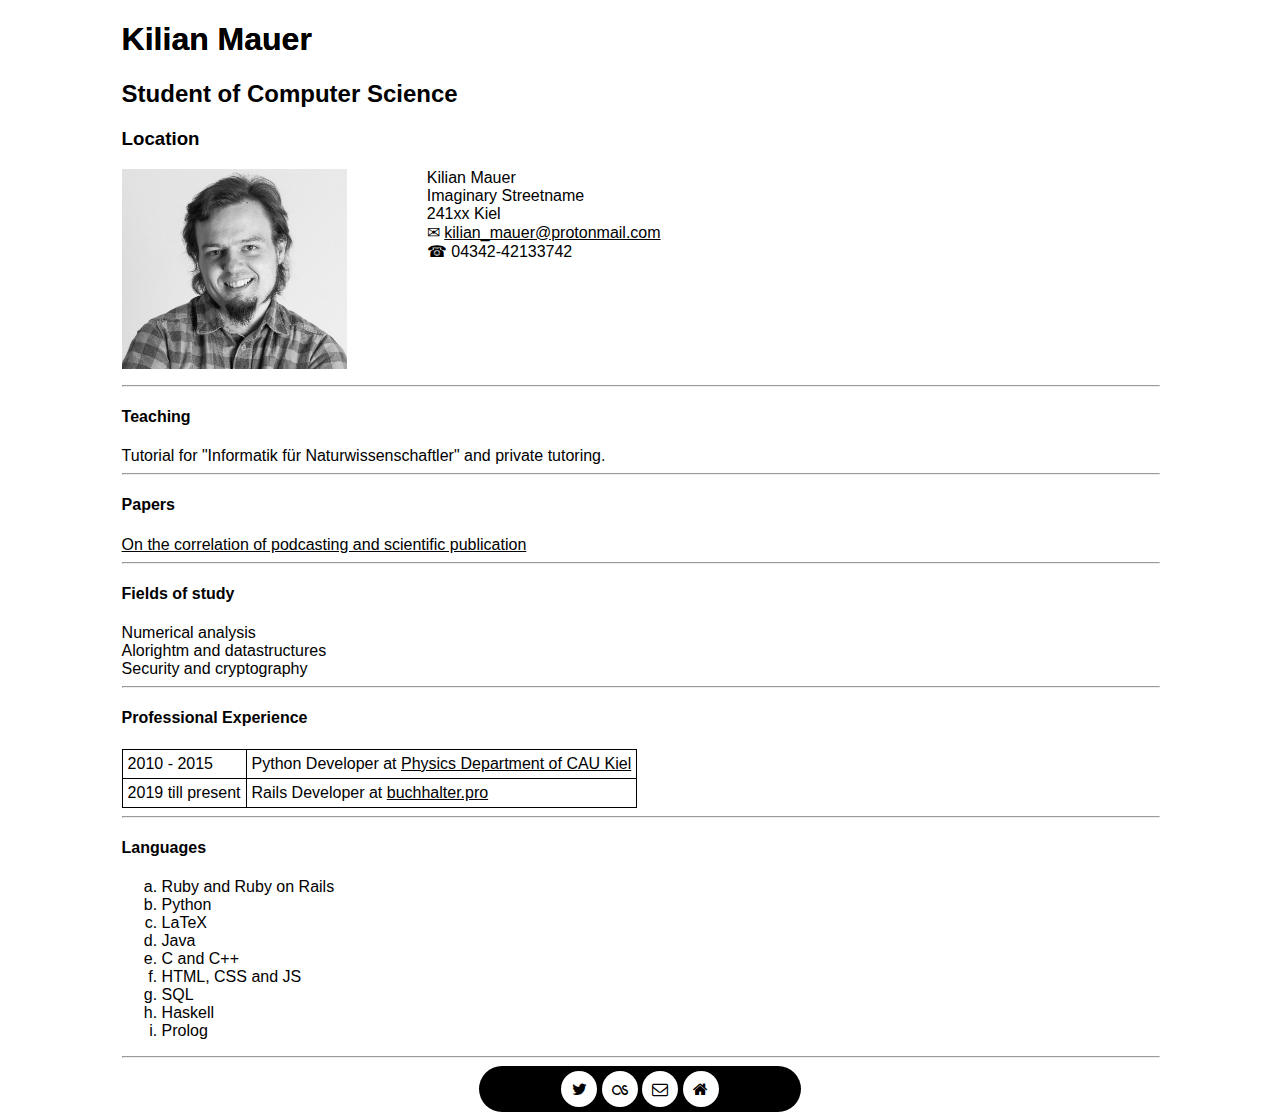
<file: academia.html>
<!DOCTYPE html>
<html lang="en">
  <head>
    <meta charset="utf-8" />
    <title>HP of Kilian Mauer</title>
    <link rel="stylesheet" href="https://cdnjs.cloudflare.com/ajax/libs/font-awesome/4.7.0/css/font-awesome.min.css">
    <link rel="stylesheet" href="styles/style.css">
    <link rel="stylesheet" href="styles/academia.css" />
    <link rel="shortcut icon" type="image/x-icon" href="pictures/icon.png" />

  </head>
  <body id="academia">
    <h1>Kilian Mauer</h1>
    <h2>Student of Computer Science</h3>
    <h3>Location</h3>

    <img src="pictures/portrait.png" alt="Portrait picture of Kilian Mauer" height="200" align="left">
    <ul class="address_list">
      <li>
        Kilian Mauer <br>
        Imaginary Streetname <br>
        241xx Kiel
      </li>
      <li>&#9993; <a href="mailto:kilian_mauer@protonmail.com"> kilian_mauer@protonmail.com</a></li>
      <li>&#9742; 04342-42133742</li>
    </ul>
    <br>
    <hr class="horizontal_line">

    <h4>Teaching</h4>
    Tutorial for "Informatik für Naturwissenschaftler" and private tutoring.
    <hr class="horizontal_line">

    <h4>Papers</h4>
    <a href="data/paper.pdf">On the correlation of podcasting and scientific publication</a>
    <hr class="horizontal line">


    <h4>Fields of study</h4>
    Numerical analysis <br>
    Alorightm and datastructures <br>
    Security and cryptography
    <hr class="horizontal line">

    <h4>Professional Experience</h4>
    <table>
      <tr>
        <td> 2010 - 2015 </td>
        <td>
          Python Developer at <a href="https://www.physik.uni-kiel.de/de/institute/ieap/ag-wimmer" target="_blank"> Physics Department of CAU Kiel </a>
        </td>
      </tr>
      <tr>
        <td> 2019 till present </td>
        <td> Rails Developer at <a href="https://buchhalter.pro/" target="_blank">buchhalter.pro</a> </td>
      </tr>
    </table>
    <hr class="horizontal_line">

    <h4>Languages</h4>
    <ul>
      <li>Ruby and Ruby on Rails</li>
      <li>Python</li>
      <li>LaTeX</li>
      <li>Java</li>
      <li>C and C++</li>
      <li>HTML, CSS and JS</li>
      <li>SQL</li>
      <li>Haskell</li>
      <li>Prolog</li>
    </ul>
    <hr class="horizontal_line">

    <div class="footer">
      <a href="https://twitter.com/kalle_gonzales"><i class="fa fa-twitter" aria-hidden="true"></i></a>
      <a href="https://www.last.fm/user/kalle_gonzales"><i class="fa fa-lastfm" aria-hidden="true"></i></a>
      <a href="mailto:kilian_mauer@protonmail.com"><i class="fa fa-envelope-o" aria-hidden="true"></i></a>
      <a href="index.html"><i class="fa fa-home" aria-hidden="true"></i></a>
    </div>
  </body>
</html>
</file>
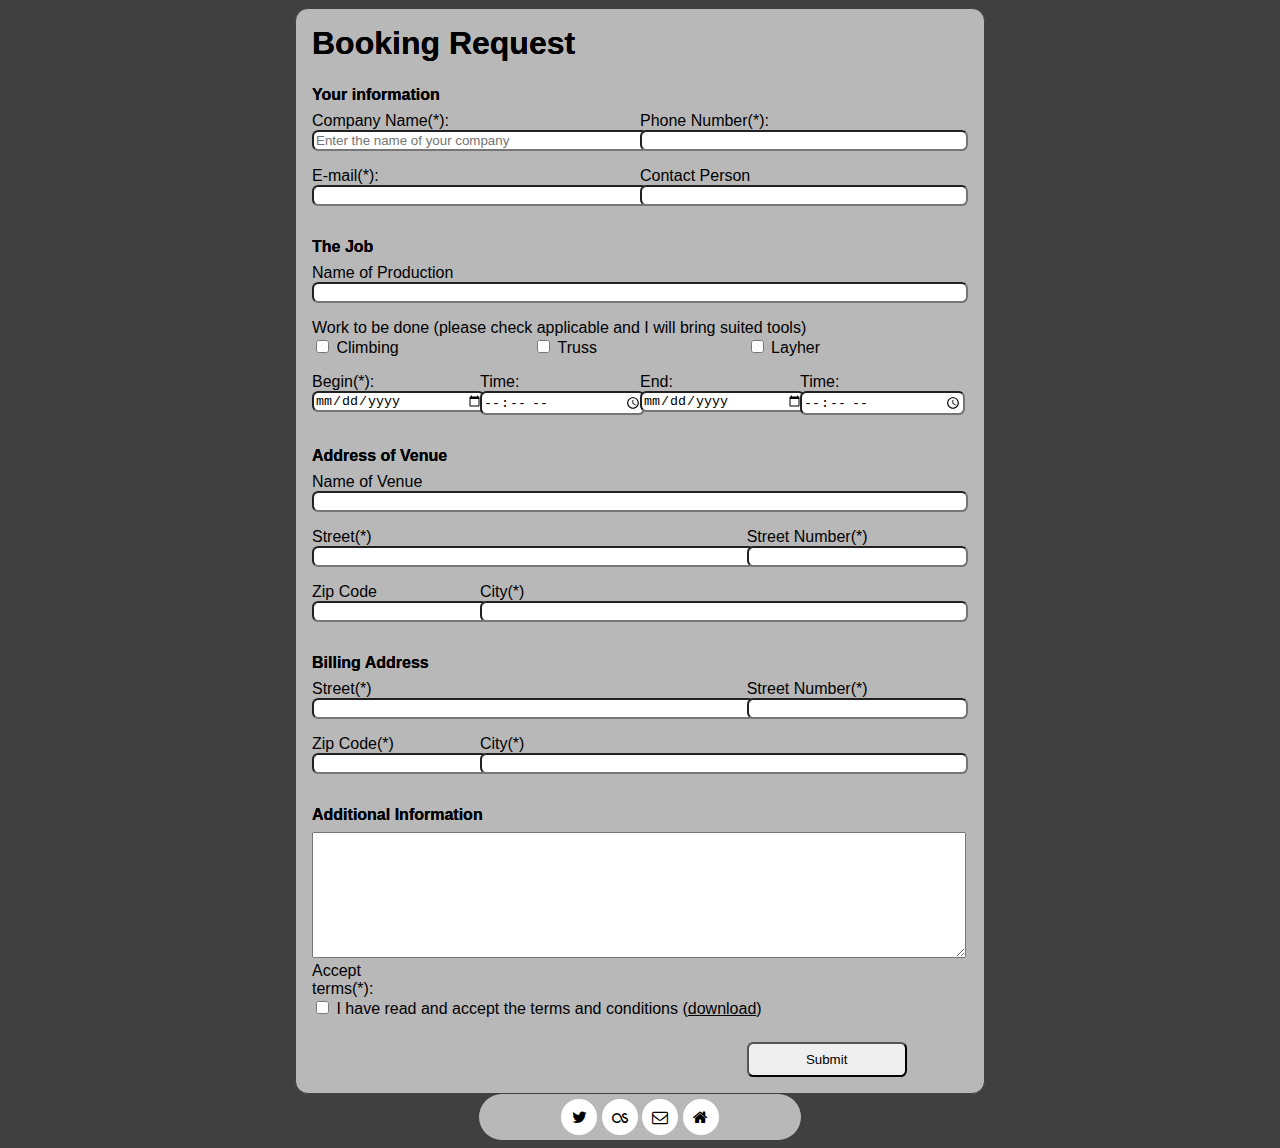
<file: booking.html>
<!DOCTYPE html>
<html lang="en">
  <head>
    <meta charset="utf-8">
    <meta name="viewport" content="width=device-width, initial-scale=1.0">
    <meta name="description" content="Private Homepage of Kilian Mauer, done for the Prechallenge of FEND20 by OpenCampus">
    <meta name="keywords" content="Web Development, Ruby on Rails, Compuer Sciences, Rigging, Foodsharing, Biking, Boulder">

    <title>Booking Request</title>
    <link rel="stylesheet" href="https://cdnjs.cloudflare.com/ajax/libs/font-awesome/4.7.0/css/font-awesome.min.css">
    <link rel="stylesheet" href="styles/style.css">
    <link rel="stylesheet" href="styles/booking.css">
    <link rel="shortcut icon" type="image/x-icon" href="pictures/icon.png">
  </head>
  <body id="booking">

    <form action="mailto:kilian_mauer@protonmail.com" method="post" enctype="text/plain">
      <h1>Booking Request</h1>
      <h4>Your information</h4>
      <div class="item item_left">
        <label for="company_name">Company Name(*): </label>
        <input type="text" name="company_name" placeholder="Enter the name of your company" id="company_name" required>
      </div>
      <div class="item item_right">
        <label for="phone_number">Phone Number(*): </label>
        <input type="tel" name="phone_number" value="" required>
      </div>
      <div class="item item_left">
        <label>E-mail(*):</label>
        <input type="email" name="emailadress" value="" required>
      </div>
      <div class="item item_right">
        <label for="contact_person">Contact Person</label>
        <input type="text" name="contact_person" value="">
      </div>


      <h4>The Job</h4>
      <div class="item item_whole">
        <label for="name_production">Name of Production</label>
        <input type="text" name="name_production" value="">
      </div>
        <label class="item_whole">Work to be done (please check applicable and I will bring suited tools)</label>
          <div class="checkbox" id="checkbox_1">
            <input type="checkbox" name="height">
            <label for="height">Climbing</label>
          </div>
          <div class="checkbox" id="checkbox_2">
            <input type="checkbox" name="truss">
            <label for="truss">Truss</label>
          </div>
          <div class="checkbox" id="checkbox_3">
            <input type="checkbox" name="layher">
            <label for="layher">Layher</label>
        </div>
        <div class="item item_date item_date_left">
          <label for="start_date">Begin(*):</label>
          <input type="date" name="start_date" value="Select a start date" id="start_date" required>
        </div>
        <div class="item item_time item_time_left">
          <label for="start_time">Time:</label>
          <input type="time" name="start_time" value="Select a start time" id="start_time" required>
        </div>
        <div id="end_date" class="item item_date item_date_right">
          <label for="end_date">End:</label>
          <input type="date" name="end_date" value="Select a end date" id="end_date">
        </div>
        <div id="end_time" class="item item_time item_time_right">
          <label for="end_time">Time:</label>
          <input type="time" name="end_time" value="Select a end time" id="end_time">
        </div>

      <h4>Address of Venue</h4>
      <div class="item item_whole">
        <label for="name_venue">Name of Venue</label>
        <input type="text" name="name_venue" value="">
      </div>
      <div class="item item_street">
        <label for="street_venue">Street(*)</label>
        <input class="street_input" type="text" name="street_venue" value="" required>
      </div>
      <div class="item item_street_number">
        <label for="street_number_venue">Street Number(*)</label>
        <input class="street_number_input" type="text" name="street_number_venue" value="" required>
      </div>
      <div class="item item_zip">
        <label for="zipcode_venue">Zip Code</label>
        <input class="zipcode_input" type="number" min="10115" max="99998" step="1" name="zipcode_venue" value="">
      </div>
      <div class="item item_city">
        <label for="city_venue">City(*)</label>
        <input class="city_input" type="text" name="city_venue" value="" required>
      </div>

      <h4>Billing Address</h4>
      <div class="item item_street">
        <label for="street_billing">Street(*)</label>
        <input class="street_input" type="text" name="street_billing" value="" required>
      </div>
      <div class="item item_street_number">
        <label for="street_number_billing">Street Number(*)</label>
        <input class="street_number_input" type="text" name="street_number_billing" value="" required>
      </div>
      <div class="item item_zip">
        <label for="zipcode_billing">Zip Code(*)</label>
        <input class="city_input" type="number" min="10115" max="99998" step="1" name="zipcode_billing" value="" required>
      </div>
      <div class="item item_city">
        <label for="city_billing">City(*)</label>
        <input class="zipcode_input" type="text" name="city_billing" value="" required>
      </div>

      <h4>Additional Information</h4>
      <div class="free_text">
        <textarea class="textinput"  name="additional_info" rows="8" cols="80"></textarea><br>
      </div>
      <label id="terms_label" for="accept_terms">Accept terms(*):</label>
      <div class="checkbox" id="terms">
        <input type="checkbox" name="accept_terms" required>
        <label for="accept_terms">I have read and accept the terms and conditions (<a href="AGB.pdf">download</a>)</label>
      </div>
        <input class="button" type="submit" name="additional_info">
    </form>
    <div class="footer">
      <a href="https://twitter.com/kalle_gonzales"><i class="fa fa-twitter" aria-hidden="true"></i></a>
      <a href="https://www.last.fm/user/kalle_gonzales"><i class="fa fa-lastfm" aria-hidden="true"></i></a>
      <a href="mailto:kilian_mauer@protonmail.com"><i class="fa fa-envelope-o" aria-hidden="true"></i></a>
      <a href="index.html"><i class="fa fa-home" aria-hidden="true"></i></a>
    </div>
  </body>
</html>
</file>
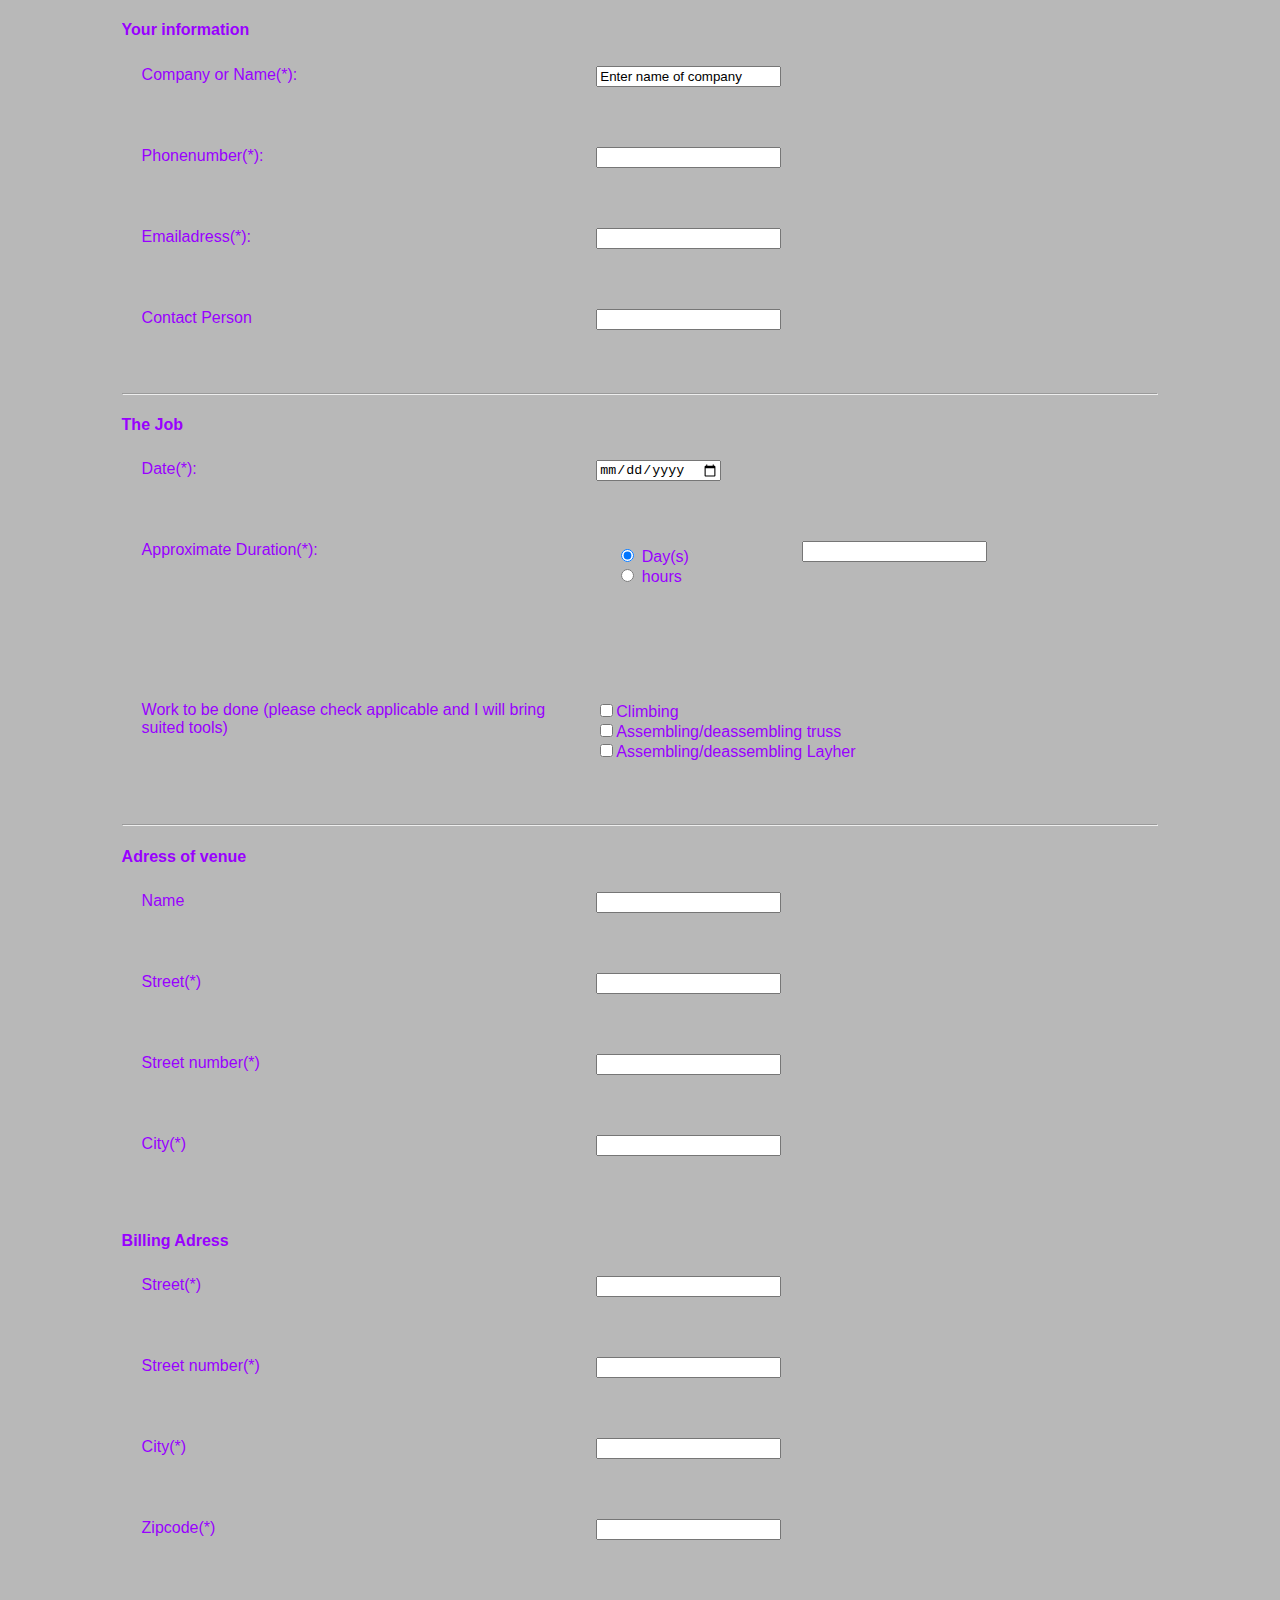
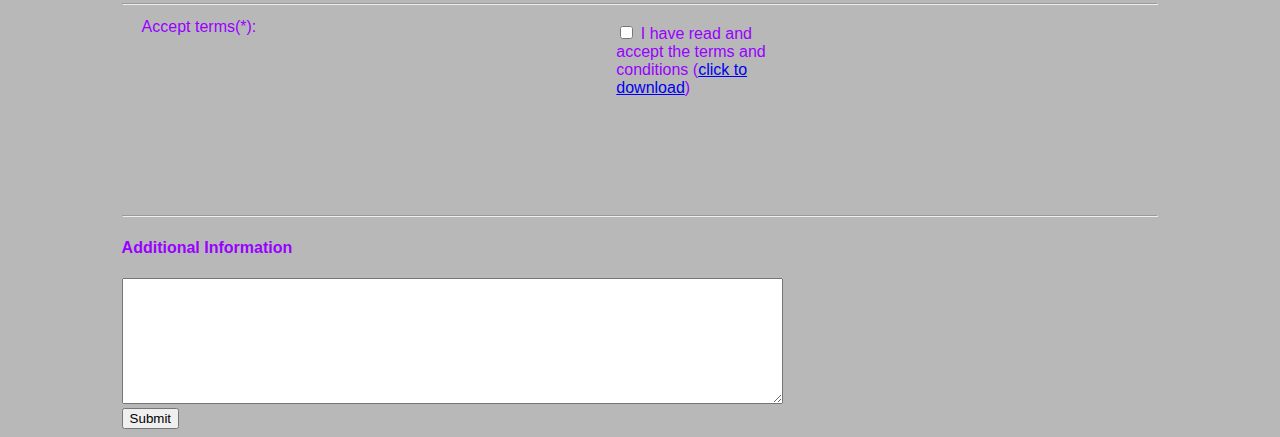
<file: booking_form.html>
<!DOCTYPE html>
<html lang="en">
  <head>
    <meta charset="utf-8">
    <meta name="viewport" content="width=device-width, initial-scale=1.0">
    <meta name="description" content="Private Homepage of Kilian Mauer, done for the Prechallenge of FEND20 by OpenCampus">
    <meta name="keywords" content="Web Development, Ruby on Rails, Compuer Sciences, Rigging, Foodsharing, Biking, Boulder">

    <title>Booking Request</title>
    <link rel="stylesheet" href="style.css">
    <link rel="shortcut icon" type="image/x-icon" href="pictures/icon.png">
  </head>
  <body id="booking">
    <form action="mailto:kilian_mauer@protonmail.com" method="post" enctype="text/plain">
      <h4>Your information</h4>
      <div class="row">
        <div class="column">
          <label for="name">Company or Name(*): </label>
        </div>
        <div class="column">
          <input type="text" name="Name" value="Enter name of company" id="name">
        </div>
      </div>

      <div class="row">
        <div class="column">
          <label>Phonenumber(*): </label>
        </div>
        <div class="column">
          <input type="tel" name="phonenumber" value="">
        </div>
      </div>

      <div class="row">
        <div class="column">
          <label>Emailadress(*):</label>
        </div>
        <div class="column">
          <input type="email" name="emailadress" value="">
        </div>
      </div>

      <div class="row">
        <div class="column">
          <label>Contact Person</label>
        </div>
        <div class="column">
          <input type="text" name="contact" value="">
        </div>
      </div>
      <hr>


      <h4>The Job</h4>
      <div class="row">
        <div class="column">
          <label for="date">Date(*):</label>
        </div>
        <div class="column">
          <input type="date" nae="date" value="Select a date" id="date">
        </div>
      </div>
      <div class="row">
        <div class="column">
          <label for="duration_value">Approximate Duration(*):</label>
        </div>
        <div class="column">
          <div class="column">
            <input type="radio" name="duration_unit" checked> Day(s) <br>
            <input type="radio" name="duration_unit" > hours
          </div>
          <input type="number" name="duration_value" value="How long will it approximatly be?" id="duration_value">
        </div>
      </div>
      <div class="row">
        <div class="column">
          <label for="name">Work to be done (please check applicable and I will bring suited tools)</label>
        </div>
        <div class="column">
          <input type="checkbox" name="height" value="">Climbing <br>
          <input type="checkbox" name="truss" value="">Assembling/deassembling truss <br>
          <input type="checkbox" name="layher" value="">Assembling/deassembling Layher <br>
        </div>
      </div>
      <hr>

      <h4>Adress of venue</h4>
      <div class="row">
        <div class="column">
          <label for="name">Name</label>
        </div>
        <div class="column">
          <input type="text" name="name" value="">
        </div>
      </div>

      <div class="row">
        <div class="column">
          <label for="street">Street(*)</label>
        </div>
        <div class="column">
          <input type="text" name="street" value="">
        </div>
      </div>

      <div class="row">
        <div class="column">
          <label for="street_number">Street number(*)</label>
        </div>
        <div class="column">
          <input type="number" name="street_number" value="">
        </div>
      </div>

      <div class="row">
        <div class="column">
          <label for="city">City(*)</label>
        </div>
        <div class="column">
          <input type="text" name="city" value="">
        </div>
      </div>

      <h4>Billing Adress</h4>

      <div class="row">
        <div class="column">
          <label for="street">Street(*)</label>
        </div>
        <div class="column">
          <input type="text" name="street" value="">
        </div>
      </div>

      <div class="row">
        <div class="column">
          <label for="street_number">Street number(*)</label>
        </div>
        <div class="column">
          <input type="number" name="street_number" value="">
        </div>
      </div>

      <div class="row">
        <div class="column">
          <label for="city">City(*)</label>
        </div>
        <div class="column">
          <input type="text" name="city" value="">
        </div>
      </div>

      <div class="row">
        <div class="column">
          <label for="zipcode">Zipcode(*)</label>
        </div>
        <div class="column">
          <input type="number" name="zipcode" value="">
        </div>
      </div>

      <hr>
      <div class="row">
        <div class="column">
          <label for="accept_terms">Accept terms(*):</label>
        </div>
        <div class="column">
          <div class="column">
            <input type="checkbox" name="duration_unit"> I have read and accept the terms and conditions (<a href="AGBs.pdf">click to download</a>) <br>
          </div>
        </div>
      </div>
      <hr>
      <h4>Additional Information</h4>
      <textarea name="additional_info" rows="8" cols="80"></textarea><br>
      <input type="submit" name="additional_info">
    </form>
  </body>
</html>
</file>
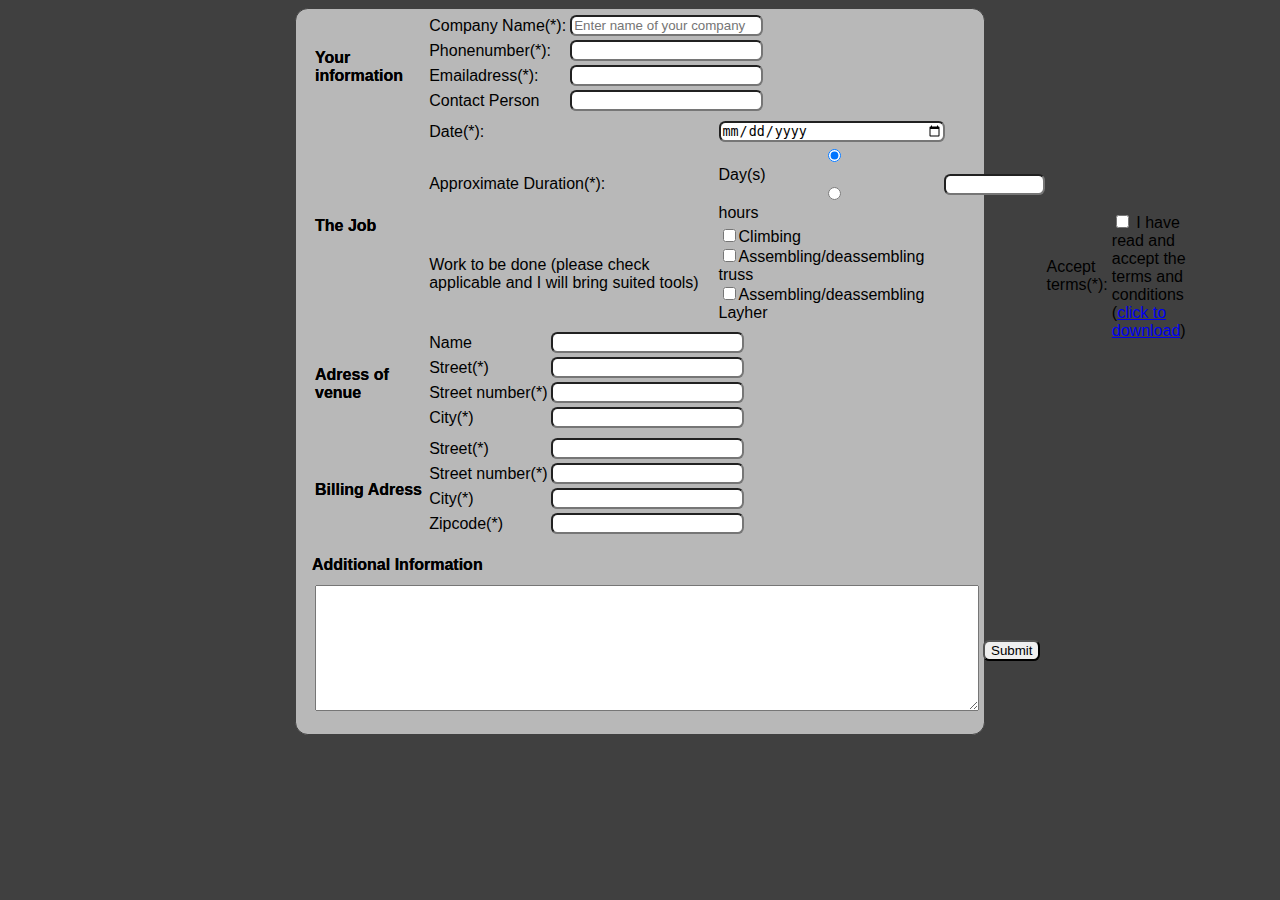
<file: booking_form_company.html>
<!DOCTYPE html>
<html lang="en">
  <head>
    <meta charset="utf-8">
    <meta name="viewport" content="width=device-width, initial-scale=1.0">
    <meta name="description" content="Private Homepage of Kilian Mauer, done for the Prechallenge of FEND20 by OpenCampus">
    <meta name="keywords" content="Web Development, Ruby on Rails, Compuer Sciences, Rigging, Foodsharing, Biking, Boulder">

    <title>Booking Request (company)</title>
    <link rel="stylesheet" href="styles/booking.css">
    <link rel="shortcut icon" type="image/x-icon" href="pictures/icon.png">
  </head>
  <body id="booking">
    <form action="mailto:kilian_mauer@protonmail.com" method="post" enctype="text/plain">
      <table class="outside">
        <tr class="outside">
          <td><h4>Your information</h4></td>
          <td>
            <table>
              <tr>
                <td><label for="company_name">Company Name(*): </label></td>
                <td><input type="text" name="company_name" placeholder="Enter name of your company" id="company_name" required></td>
              </tr>
              <tr>
                <td><label for="phone_number">Phonenumber(*): </label></td>
                <td><input type="tel" name="phone_number" value="" required></td>
              </tr>
              <tr>
                <td><label>Emailadress(*):</label></td>
                <td><input type="email" name="emailadress" value="" required></td>
              </tr>
              <tr>
                <td><label for="contact_person">Contact Person</label></td>
                <td><input type="text" name="contact_person" value=""></td>
              </tr>
            </table>
          </td>
        </tr>
        <tr class="outside">
          <td><h4>The Job</h4></td>
          <td>
            <table>
              <tr>
                <td><label for="date">Date(*):</label></td>
                <td><input type="date" name="date" value="Select a date" id="date" required></td>
              </tr>
              <tr>
                <td><label for="duration_value">Approximate Duration(*):</label></td>
                <td>
                  <input type="radio" name="duration_unit" checked> Day(s) <br>
                  <input type="radio" name="duration_unit" > hours
                </td>
                <td><input type="number"  min="1" step="1" name="duration_value" value="How long will it approximatly be?" id="duration_value" required></td>
              </tr>
              <tr>
                <td><label for="name">Work to be done (please check applicable and I will bring suited tools)</label></td>
                <td>
                  <input type="checkbox" name="height" value="">Climbing <br>
                  <input type="checkbox" name="truss" value="">Assembling/deassembling truss <br>
                  <input type="checkbox" name="layher" value="">Assembling/deassembling Layher <br>
                </td>
              </tr>
            </table>
          </td>
        </tr>
        <tr class="outside">
          <td><h4>Adress of venue</h4></td>
          <td>
            <table>
              <tr>
                <td><label for="name">Name</label></td>
                <td><input type="text" name="name" value=""></td>
              </tr>
              <tr>
                <td><label for="street">Street(*)</label></td>
                <td><input type="text" name="street" value="" required></td>
              </tr>
              <tr>
                <td><label for="street_number">Street number(*)</label></td>
                <td><input type="number" min="1" step="1" oninput="validity.valid||(value='');" name="street_number" value="" required></td>
              </tr>
              <tr>
                <td><label for="city">City(*)</label></td>
                <td><input type="text" name="city" value="" required></td>
              </tr>
            </table>
          </td>
        </tr>
        <tr class="outside">
          <td><h4>Billing Adress</h4></td>
          <td>
            <table>
              <tr>
                <td><label for="street">Street(*)</label></td>
                <td><input type="text" name="street" value="" required></td>
              </tr>

              <tr>
                <td><label for="street_number">Street number(*)</label></td>
                <td><input type="number" name="street_number" value="" required></td>
              </tr>

              <tr>
                <td><label for="city">City(*)</label></td>
                <td><input type="text" name="city" value="" required></td>
              </tr>

              <tr>
                <td><label for="zipcode">Zipcode(*)</label></td>
                <td><input type="number" name="zipcode" value="" required></td>
              </tr>
            </table>
          </td>
        </tr>
        <table>
          <tr>
            <tr>
            <td><label for="accept_terms">Accept terms(*):</label></td>
            <td>
              <input type="checkbox" name="duration_unit" required>
              I have read and accept the terms and conditions (<a href="AGBs.pdf">click to download</a>) <br>
            </td>
          </tr>
        </table>
        <h4>Additional Information</h4>
        <table>
          <tr>
            <td><textarea name="additional_info" rows="8" cols="80"></textarea><br></td>
            <td><input type="submit" name="additional_info"></td>
          </tr>
        </table>
      </table>
    </form>
  </body>
</html>
</file>
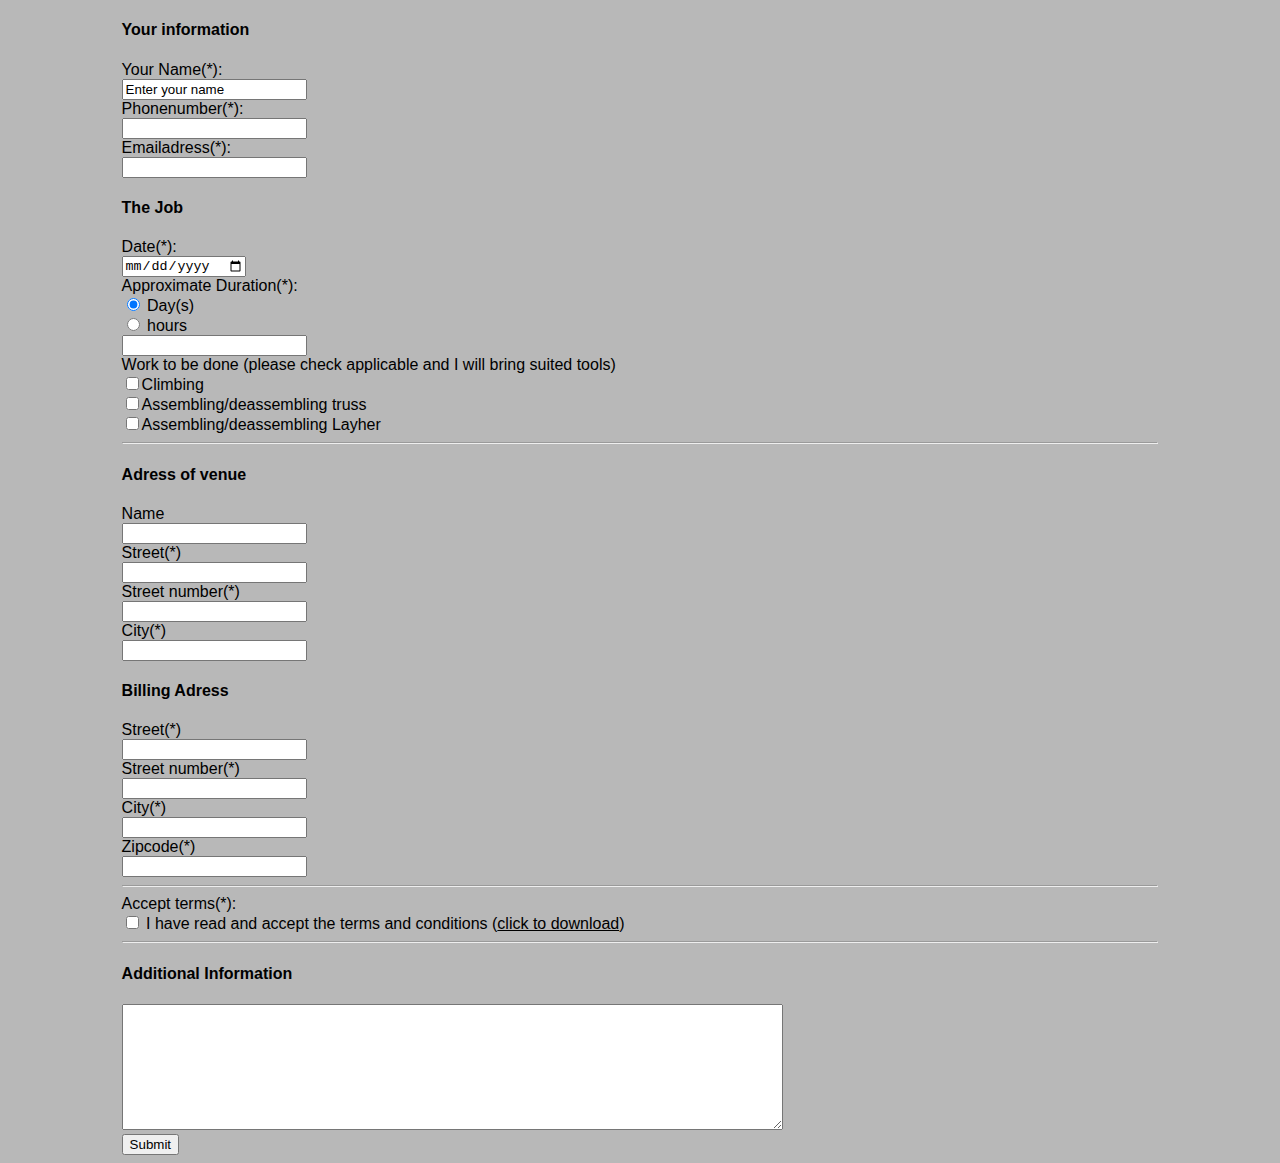
<file: booking_form_private.html>
<!DOCTYPE html>
<html lang="en">
  <head>
    <meta charset="utf-8">
    <meta name="viewport" content="width=device-width, initial-scale=1.0">
    <meta name="description" content="Private Homepage of Kilian Mauer, done for the Prechallenge of FEND20 by OpenCampus">
    <meta name="keywords" content="Web Development, Ruby on Rails, Compuer Sciences, Rigging, Foodsharing, Biking, Boulder">

    <title>Booking Request (private)</title>
    <link rel="stylesheet" href="styles/style.css">
    <link rel="shortcut icon" type="image/x-icon" href="pictures/icon.png">
  </head>
  <body id="booking">
    <form action="mailto:kilian_mauer@protonmail.com" method="post" enctype="text/plain">
      <h4>Your information</h4>
      <div class="row">
        <div class="column">
          <label for="name">Your Name(*): </label>
        </div>
        <div class="column">
          <input type="text" name="Name" value="Enter your name" id="name">
        </div>
      </div>

      <div class="row">
        <div class="column">
          <label>Phonenumber(*): </label>
        </div>
        <div class="column">
          <input type="tel" name="phonenumber" value="">
        </div>
      </div>

      <div class="row">
        <div class="column">
          <label>Emailadress(*):</label>
        </div>
        <div class="column">
          <input type="email" name="emailadress" value="">
        </div>
      </div>

      <h4>The Job</h4>
      <div class="row">
        <div class="column">
          <label for="date">Date(*):</label>
        </div>
        <div class="column">
          <input type="date" nae="date" value="Select a date" id="date">
        </div>
      </div>
      <div class="row">
        <div class="column">
          <label for="duration_value">Approximate Duration(*):</label>
        </div>
        <div class="column">
          <div class="column">
            <input type="radio" name="duration_unit" checked> Day(s) <br>
            <input type="radio" name="duration_unit" > hours
          </div>
          <input type="number" name="duration_value" value="How long will it approximatly be?" id="duration_value">
        </div>
      </div>
      <div class="row">
        <div class="column">
          <label for="name">Work to be done (please check applicable and I will bring suited tools)</label>
        </div>
        <div class="column">
          <input type="checkbox" name="height" value="">Climbing <br>
          <input type="checkbox" name="truss" value="">Assembling/deassembling truss <br>
          <input type="checkbox" name="layher" value="">Assembling/deassembling Layher <br>
        </div>
      </div>
      <hr>

      <h4>Adress of venue</h4>
      <div class="row">
        <div class="column">
          <label for="name">Name</label>
        </div>
        <div class="column">
          <input type="text" name="name" value="">
        </div>
      </div>

      <div class="row">
        <div class="column">
          <label for="street">Street(*)</label>
        </div>
        <div class="column">
          <input type="text" name="street" value="">
        </div>
      </div>

      <div class="row">
        <div class="column">
          <label for="street_number">Street number(*)</label>
        </div>
        <div class="column">
          <input type="number" name="street_number" value="">
        </div>
      </div>

      <div class="row">
        <div class="column">
          <label for="city">City(*)</label>
        </div>
        <div class="column">
          <input type="text" name="city" value="">
        </div>
      </div>

      <h4>Billing Adress</h4>

      <div class="row">
        <div class="column">
          <label for="street">Street(*)</label>
        </div>
        <div class="column">
          <input type="text" name="street" value="">
        </div>
      </div>

      <div class="row">
        <div class="column">
          <label for="street_number">Street number(*)</label>
        </div>
        <div class="column">
          <input type="number" name="street_number" value="">
        </div>
      </div>

      <div class="row">
        <div class="column">
          <label for="city">City(*)</label>
        </div>
        <div class="column">
          <input type="text" name="city" value="">
        </div>
      </div>

      <div class="row">
        <div class="column">
          <label for="zipcode">Zipcode(*)</label>
        </div>
        <div class="column">
          <input type="number" name="zipcode" value="">
        </div>
      </div>

      <hr>
      <div class="row">
        <div class="column">
          <label for="accept_terms">Accept terms(*):</label>
        </div>
        <div class="column">
          <div class="column">
            <input type="checkbox" name="duration_unit"> I have read and accept the terms and conditions (<a href="AGBs.pdf">click to download</a>) <br>
          </div>
        </div>
      </div>
      <hr>
      <h4>Additional Information</h4>
      <textarea name="additional_info" rows="8" cols="80"></textarea><br>
      <input type="submit" name="additional_info">
    </form>
  </body>
</html>
</file>
<file: styles/style.css>
:root {
    --light-grey: #B8B8B8;
    --dark-grey: #606060;
    --darker-grey: #404040;
    --pink: #FF0099;
    --purple: #9900FF;
    --white: #FFF;
    --black: #000;
}

body, html {
  text-align: left;
  background-color: var(--light-grey);
  font-family: "Gayathri", sans-serif;
  margin-left: 5%;
  margin-right: 5%;
}


.footer {
  grid-column: 1 / 3;
  border-radius: 25px;
  color: var(--white);
  background-color: var(--darker-grey);
  text-align: center;
}

h1 {
  text-shadow: 2px 2px black;
}

p {
  background-color: var(--darker-grey);
  color: var(--white);
  height: 100px;
  text-align: left;
  padding-left: 50px;
  padding-top: 10px;
}

a:link {
  color: black;
}

a:visited {
  color: var(--light-grey);
}

a:hover {
  color: var(--purple);
}

.container {
  display: grid;
  grid-template-columns: 1fr 1fr;
  grid-column-gap: 1rem;
}

.card {
  border-left: 10px solid var(--darker-grey);
  border-right: 10px solid var(--darker-grey);
  background-color: var(--darker-grey);
  align-items: center;
}

.subheader {
  text-align: left;
  color: var(--pink);
  background-color: var(--darker-grey);
  font-variant: small-caps;  /* Kapitälchen */
  font-family: "Tradewinds", Times, serif;
  border-top-left-radius: 15px;
  border-top-right-radius: 15px;
  text-align: center;
  padding: 10px;
  margin-bottom: 0px;
}

.thumbnail_wrapper {
  border-radius: 50%;
  width: 750px;
  height: 625px;
  background-color: var(--light-grey);
  padding-top: 125px;
  text-align: center;
}

.fa {
  padding: 20px;
  font-size: 30px;
  width: 30px;
  text-align: center;
  text-decoration: none;
  border-radius: 50%;
}

.fa:hover {
  background-color: white;
  color: black;
}

.fa-twitter:hover {
  color: blue;
}

.fa-lastfm:hover {
  color: red;
}

.fa {
  padding: 20px;
  font-size: 30px;
  width: 30px;
  color: var(--white);
  text-align: center;
  text-decoration: none;
  border-radius: 50%;
  transition: 0.5s;
}

/* FONTS */
@font-face {
 font-family: Tradewinds;
 src: url(https://fonts.gstatic.com/s/tradewinds/v8/AYCPpXPpYNIIT7h8-QenM0Jt5vM.woff2);
}

@font-face {
 font-family: Gayathri;
 src: url(https://fonts.googleapis.com/css?family=Gayathri&display=swap);
}

@font-face {
 font-family: font-awsome;
 src: url(https://cdnjs.cloudflare.com/ajax/libs/font-awesome/4.7.0/css/font-awesome.min.css);
}

@media (max-width: 800px) {
  :root {
    margin: 0;
    padding: 0;
  }

  body, html {
    text-align: left;
    background-color: var(--light-grey);
    font-family: "Gayathri", sans-serif;
  }

  .container {
    display: grid;
    grid-template-columns: 1fr;
    align: center;
    /* grid-column-gap: 1rem; */
  }
}
</file>
<file: styles/academia.css>
img {
  margin-right: 5rem;
  margin-bottom: 1rem;
}

td, th, table {
  border: 1px solid black;
  border-collapse: collapse;
}

td, th {
  padding: 5px;
}

q{
  margin-left: 50px;
}
hr {
  min-width: 100%;
}

h1 {
  text-shadow: 0 0;
}

html, body{
  background-color: white;
}

ul{
  list-style-type: lower-alpha;
}

.address_list{
  list-style-type: none;
}

.fa-envelope-o:hover, .fa-home:hover {
  background-color: var(--light-grey);
  color: white;
}

.fa-twitter:hover {
  background-color: blue;
  color: white;
}

.fa-lastfm:hover {
  background-color: red;
  color: white;
}

.fa {
  padding: 10px;
  font-size: 1rem;
  width: 1rem;
  text-align: center;
  text-decoration: none;
  border-radius: 50%;
  transition: 0.5s;
  color: black;
  background-color: white;
}

.footer {
  border-radius: 25px;
  color: var(--white);
  background-color: var(--black);
  text-align: center;
  padding: 5px;
  width: 30%;
  float: middle;
  margin: auto;
}
</file>
<file: styles/booking.css>
:root {
    --light-grey: #B8B8B8;
    --dark-grey: #606060;
    --darker-grey: #404040;
    --pink: #FF0099;
    --purple: #9900FF;
    --white: #FFFFFF;
    --black: #000;
}

body, html {
  text-align: left;
  color: var(--black);
  background-color: var(--darker-grey);
  font-family: "Gayathri", sans-serif;
}

form {
  display: grid;
  grid-template-columns: 1fr 1fr 1fr 1fr 1fr 1fr 1fr 1fr 1fr 1fr 1fr 1fr;
  grid-column-gap: 0;
  width: 40rem;
  margin: 0 auto;
  border: 1px solid var(--darker-grey);
  background-color: var(--light-grey);
  border-radius: .8rem;
  padding: 0 2rem 1rem 1rem;
}

h1, h4 {
  grid-column: 1 / 13;
  margin-top: 1rem;
  margin-bottom: .5rem;
  text-shadow: 0 0;
}

label, input {
  border-radius: .4rem;
  width: 100%;
}

.item {
  margin-bottom: 1rem;
}

.item_left {
  grid-column: 1 / 7;
}

.item_right {
  grid-column: 7 / 13;
}

.item_whole {
  grid-column: 1 / 13;
  width: 40rem;
  min-width: 100%;
}

.item_street {
  grid-column: 1 / 9;
}

.item_street_number {
  grid-column: 9 / 13;
}

.item_zip{
  grid-column: 1 / 4;
}

.item_city{
  grid-column: 4 / 13;
}

.item_date_left{
  grid-column: 1 / 4;
}

.item_time_left{
  grid-column: 4 / 7;
}

.item_date_right{
  grid-column: 7 / 10;
}

.item_time_right{
  grid-column: 10 / 13;
}

.text_whole {
  min-width: 100%;
}

.checkboxes {
  grid-column: 1 / 13;
  align-items: center;
  padding-left: auto;
}

input[type=checkbox] {
  width: auto;
}

.free_text {
  grid-column: 1 / 13;
  margin: auto;
}

.checkbox {
  margin-bottom: 1rem;
}

.textinput {
    width: 100%;
}

.button{
  width: 10rem;
  float: right;
  padding: .5rem 0;
  margin-top: .5rem;
  grid-column: 9/13;
}

#terms {
  grid-column: 1/13;
}
#checkbox_1{
  grid-column: 1 / 5;
}
#checkbox_2{
  grid-column: 5 / 9;
}
#checkbox_3{
  grid-column: 9 / 13;
}

@media (max-width: 800px), (min-width: 400){
  body, html {
    align: center;
    max-width: 800px;
  }

  form {
    display: block;
    margin: 0 auto;
    width: 100%;
    border: 1px solid var(--darker-grey);
    background-color: var(--light-grey);
    border-radius: .8rem;
    align: auto;
  }

  input {
    width: 60%;
    float: right;
  }

  .item {
    width: 90%;
  }
}

@font-face {
 font-family: Gayathri;
 src: url(https://fonts.googleapis.com/css?family=Gayathri&display=swap);
}

.fa-envelope-o:hover, .fa-home:hover {
  background-color: black;
  color: white;
}

.fa-twitter:hover {
  background-color: blue;
  color: white;
}

.fa-lastfm:hover {
  background-color: red;
  color: white;
}

.fa {
  padding: 10px;
  font-size: 1rem;
  width: 1rem;
  text-align: center;
  text-decoration: none;
  border-radius: 50%;
  transition: 0.5s;
  color: black;
  background-color: white;
}

.footer {
  border-radius: 25px;
  color: var(--white);
  background-color: var(--light-grey);
  padding: 5px;
  width: 30%;
  margin: auto;
}
</file>
<file: style.css>
:root {
    --light-grey: #B8B8B8;
    --dark-grey: #606060;
    --darker-grey: #404040;
    --pink: #FF0099;
    --purple: #9900FF;
    --white: #FFFFFF;
}

body, html {
  text-align: left;
  color: var(--purple);
  background-color: var(--light-grey);
  font-family: "Gayathri", sans-serif;
  margin-left: 5%;
  margin-right: 5%;
}

p {
  background-color: var(--darker-grey);
  color: var(--white);
  height: 100px;
  text-align: left;
  padding-left: 50px;
  padding-top: 10px;
}

table {
  float: center;
  border-collapse: collapse;
}

td {
  align: center;
  text-align: center;
  padding-bottom: 0px;
}

td:first-child {
  padding-right: 5px;
}

td:second-child {
  padding-left: 5px;
}

tr {
  height: 600px;
}

.card {
  border-left: 10px solid var(--darker-grey);
  border-right: 10px solid var(--darker-grey);
  background-color: var(--darker-grey);
}

.footer {
  border-radius: 25px;
  color: #FFF;
  background-color: var(--darker-grey);
  text-align: center;
}

.fa {
  padding: 20px;
  font-size: 30px;
  width: 30px;
  color: #FFF;
  text-align: center;
  text-decoration: none;
  border-radius: 50%;
  transition: 0.5s;
}

.fa:hover {
  background-color: white;
    color: black;
}

.fa-twitter:hover {
    color: blue;
}

.fa-lastfm:hover {
  color: red;
}

.subheader {
  text-align: left;
  color: var(--pink);
  background-color: var(--darker-grey);
  font-variant: small-caps;  /* Kapitälchen */
  font-family: "Tradewinds", Times, serif;
  border-top-left-radius: 15px;
  border-top-right-radius: 15px;
  text-align: center;
  padding: 10px;
  margin-bottom: 0px;
}


.column {
  float: left;
  align-items: center;
  width: 40%;
  padding: 5px 20px 5px 20px;
  margin-bottom: 50px;
}

.column-3 {
  float: left;
  align-items: center;
  width: 30%;
}

.row {
  align-items: center;
}

.thumbnail_wrapper {
  border-radius: 50%;
  width: 750px;
  height: 675px;
  background-color: var(--light-grey);
  padding-top: 125px;
  text-align: center;
}

/* Clear floats after the columns */
.row:after {
  content: "";
  display: table;
  clear: both;
}


.fa {
  padding: 20px;
  font-size: 30px;
  width: 30px;
  text-align: center;
  text-decoration: none;
  border-radius: 50%;
}

/* FONTS */
@font-face {
 font-family: Tradewinds;
 src: url(https://fonts.gstatic.com/s/tradewinds/v8/AYCPpXPpYNIIT7h8-QenM0Jt5vM.woff2);
}

@font-face {
 font-family: Gayathri;
 src: url(https://fonts.googleapis.com/css?family=Gayathri&display=swap);
}

@font-face {
 font-family: font-awsome;
 src: url(https://cdnjs.cloudflare.com/ajax/libs/font-awesome/4.7.0/css/font-awesome.min.css);
}
</file>
